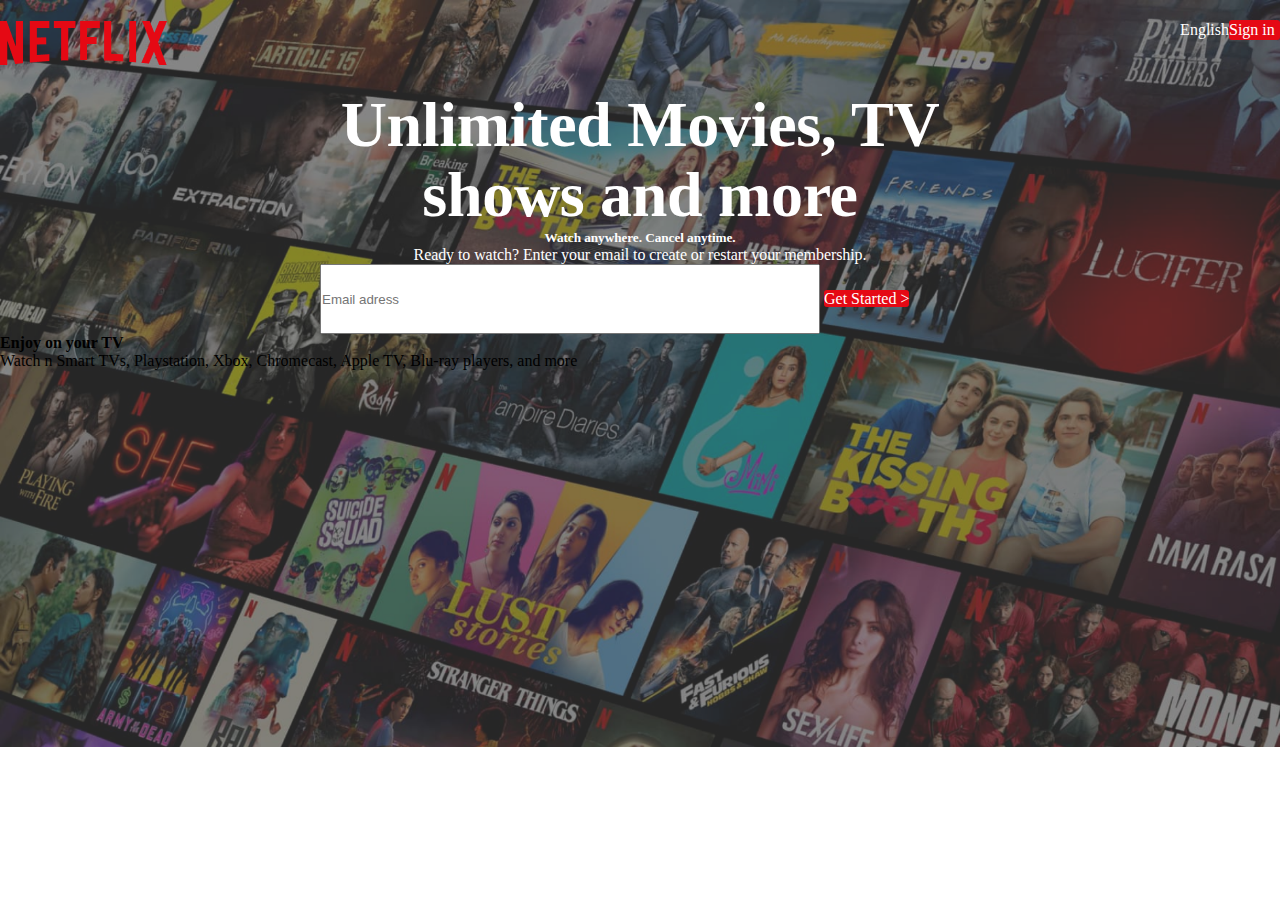
<file: index.html>
<!DOCTYPE html>
<html lang="en">
  <head>
    <meta charset="UTF-8" />
    <meta name="viewport" content="width=device-width, initial-scale=1.0" />
    <link rel="stylesheet" href="./styles.css" />
    <title>Neflix Clone</title>
  </head>
  <body>
    <main>
      <header>
        <nav>
          <section class="logo">
            <img src="./images/Netflix logo.png" alt="Neflix Logo" />
          </section>
          <section class="sign-lang">
            <p>English</p>
            <a href="./signin.html">Sign in</a>
          </section>
        </nav>
      </header>

      <section class="hero">
        <h1>Unlimited Movies, TV shows and more</h1>
        <h5>Watch anywhere. Cancel anytime.</h5>
        <p>
          Ready to watch? Enter your email to create or restart your membership.
        </p>
        <input type="email" name="" id="" placeholder="Email adress">
        <a href="#" class="get-started">Get Started ></a>
      </section>


      <section class="tv">
        <h4>Enjoy on your TV</h4>
        <p>Watch n Smart TVs, Playstation, Xbox, Chromecast, Apple TV, Blu-ray players, and more </p>
      </section>
    </main>
  </body>
</html>
</file>
<file: styles.css>
*{
    margin: 0;
    padding: 0;
    box-sizing: border-box;
}

main{
    background: url("./images/slider\ image.png");
    background-color: rgba(0, 0, 0, 0.7);
    background-size: cover;
    /* width: 1920px; */
height: 747px;

}

nav, .sign-lang, .sign-lang>a{
    display: flex;
    font-size: 16px;
    font-weight: 400;
    line-height: 20px;
    color: rgba(255, 255, 255, 1);
}

.sign-lang>a, .hero>a{
    border-radius: 3px;
    background-color: rgba(229, 9, 20, 1);
    text-decoration: none;
}

.sign-lang>a{
    width: 51px;
    height: 20px;
}

nav{
    justify-content: space-between;
    padding: 20px 0;
}



    /* nav > img {
        width: 167px;
        height: 45px;
      } */


.hero{
    /* width: 950px;
height: 506.98px; */
/* top: 70px;
left: 485px; */
width: 50%;
padding: 74px, 0px, 89.39px, 0px;
margin: 0 auto;

}

h1, .hero>p, h5{
    

letter-spacing: -0.005em;
text-align: center;
color: rgba(255, 255, 255, 1);

}

h1{
    font-size: 64px;
font-weight: 700;
line-height: 70px;
}

input[type="email"], .hero>a{
  height: 70px;
}

input[type="email"]{
    width: 500px;
}

.hero>a{
      /* width: 247px; */
      color:white;
      width: 247px;
/* height: 70px; */
border-radius: 0px, 2px, 2px, 0px;

}
</file>
